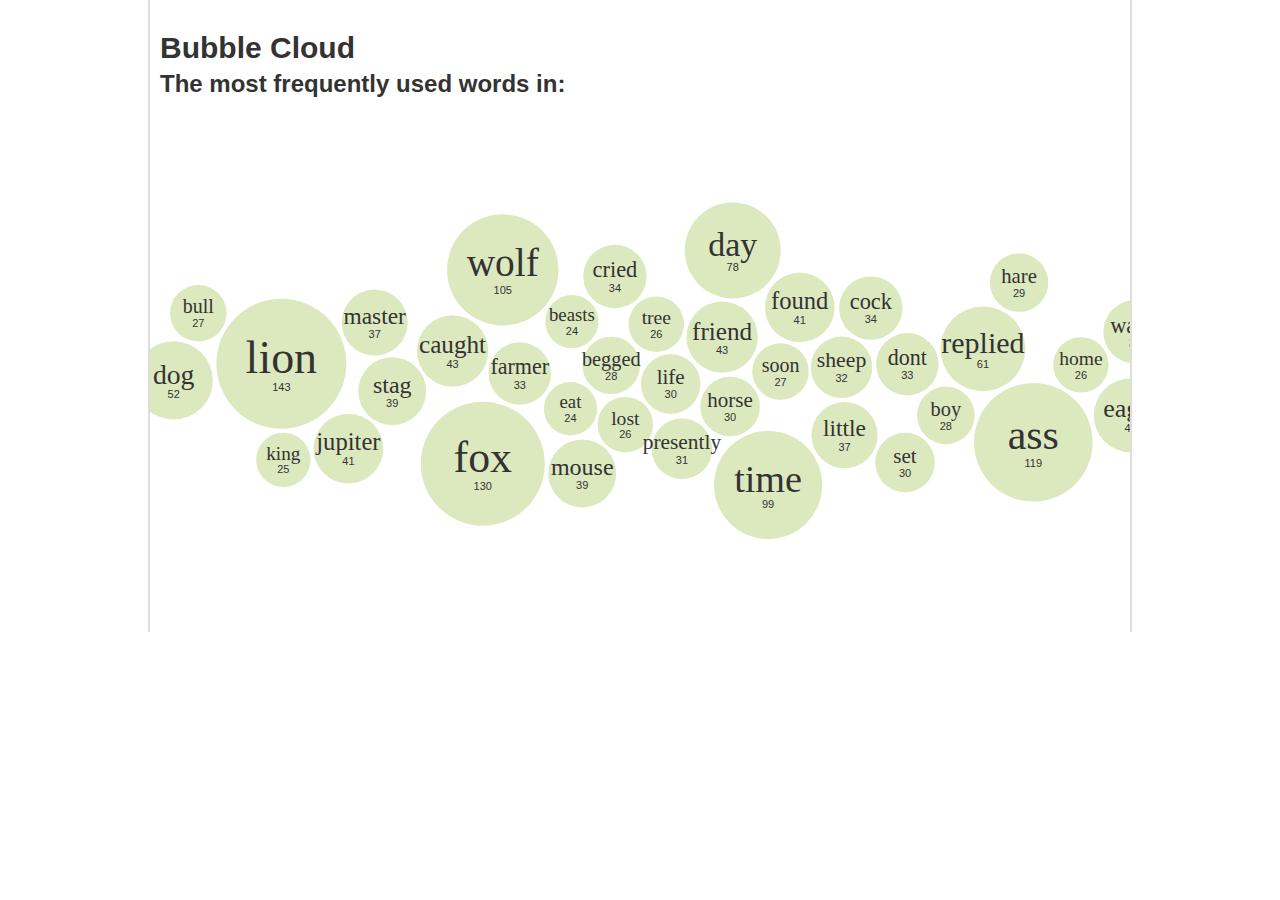
<file: paopaoyun/paopaoyun/index.html>
<!doctype html>
<!--[if lt IE 7]> <html class="no-js ie6 oldie" lang="en"> <![endif]-->
<!--[if IE 7]>    <html class="no-js ie7 oldie" lang="en"> <![endif]-->
<!--[if IE 8]>    <html class="no-js ie8 oldie" lang="en"> <![endif]-->
<!--[if gt IE 8]><!--> <html class="no-js" lang="en"> <!--<![endif]-->
<head>
  <meta charset="utf-8">
  <meta http-equiv="X-UA-Compatible" content="IE=edge,chrome=1">

  <title>vis</title>
  <meta name="description" content="">
  <meta name="author" content="">

  <meta name="viewport" content="width=device-width,initial-scale=1">

  <!-- CSS concatenated and minified via ant build script-->
  <link rel="stylesheet" href="css/reset.css">
  <link rel="stylesheet" href="css/bootstrap.min.css">
  <link rel="stylesheet" href="css/style.css">
  <!-- end CSS-->

  <script src="js/libs/modernizr-2.0.6.min.js"></script>
</head>

<body>

  <div id="container" class="container">
<!--       <select id="text-select">
        <option value="sherlock">Sherlock Holmes</option>
        <option value="aesop">Aesop's Fables</option>
        <option value="alice">Alice in Wonderland</option>
        <option value="gulliver">Gulliver's Travels</option>
      </select> -->
    <header>
    <h1>Bubble Cloud</h1>
    <h2>The most frequently used words in:</h2>
    <!--  <h2 id="book-title"></h2> -->
    </header>
    <div id="main" role="main">
      <div id="vis"></div>
      <!-- <div id="status"></div>
      <div id="controls"> -->
<!--         <h3>Jitter</h3>
        <form id="jitter"> oninput="output.value = (jitter_input.value / 200).toFixed(3)" >
          <input id="jitter_input" type="range" min="0" max="200" value="100" style="width:240px;">
          <output name="output" for="input">0.5</output>
        </form> -->
      </div>
    </div>
<!--     <footer>
    <p><a href="http://vallandingham.me/building_a_bubble_cloud.html">Blog Post</a> | <a href="https://github.com/vlandham/bubble_cloud">Source Code</a> | <a href="http://www.nytimes.com/interactive/2012/09/04/us/politics/democratic-convention-words.html">Original Inspiration</a></p>
    </footer> -->
  </div> <!--! end of #container -->


  <!-- <script src="//ajax.googleapis.com/ajax/libs/jquery/1.7.2/jquery.min.js"></script> -->
  <script>window.jQuery || document.write('<script src="js/libs/jquery-1.7.2.min.js"><\/script>')</script>


  <script defer src="js/plugins.js"></script>
  <script src="js/libs/coffee-script.js"></script>
  <script src="js/libs/d3.min.js"></script>
  <script type="text/coffeescript" src="coffee/vis.coffee"></script>
  <script type="text/javascript">
  </script>


  <script> 
    window._gaq = [['_setAccount','UA-17355070-1'],['_trackPageview'],['_trackPageLoadTime']];
    Modernizr.load({
      load: ('https:' == location.protocol ? '//ssl' : '//www') + '.google-analytics.com/ga.js'
    });
  </script>


  <!--[if lt IE 7 ]>
    <script src="//ajax.googleapis.com/ajax/libs/chrome-frame/1.0.3/CFInstall.min.js"></script>
    <script>window.attachEvent('onload',function(){CFInstall.check({mode:'overlay'})})</script>
  <![endif]-->
  
</body>
</html>
</file>
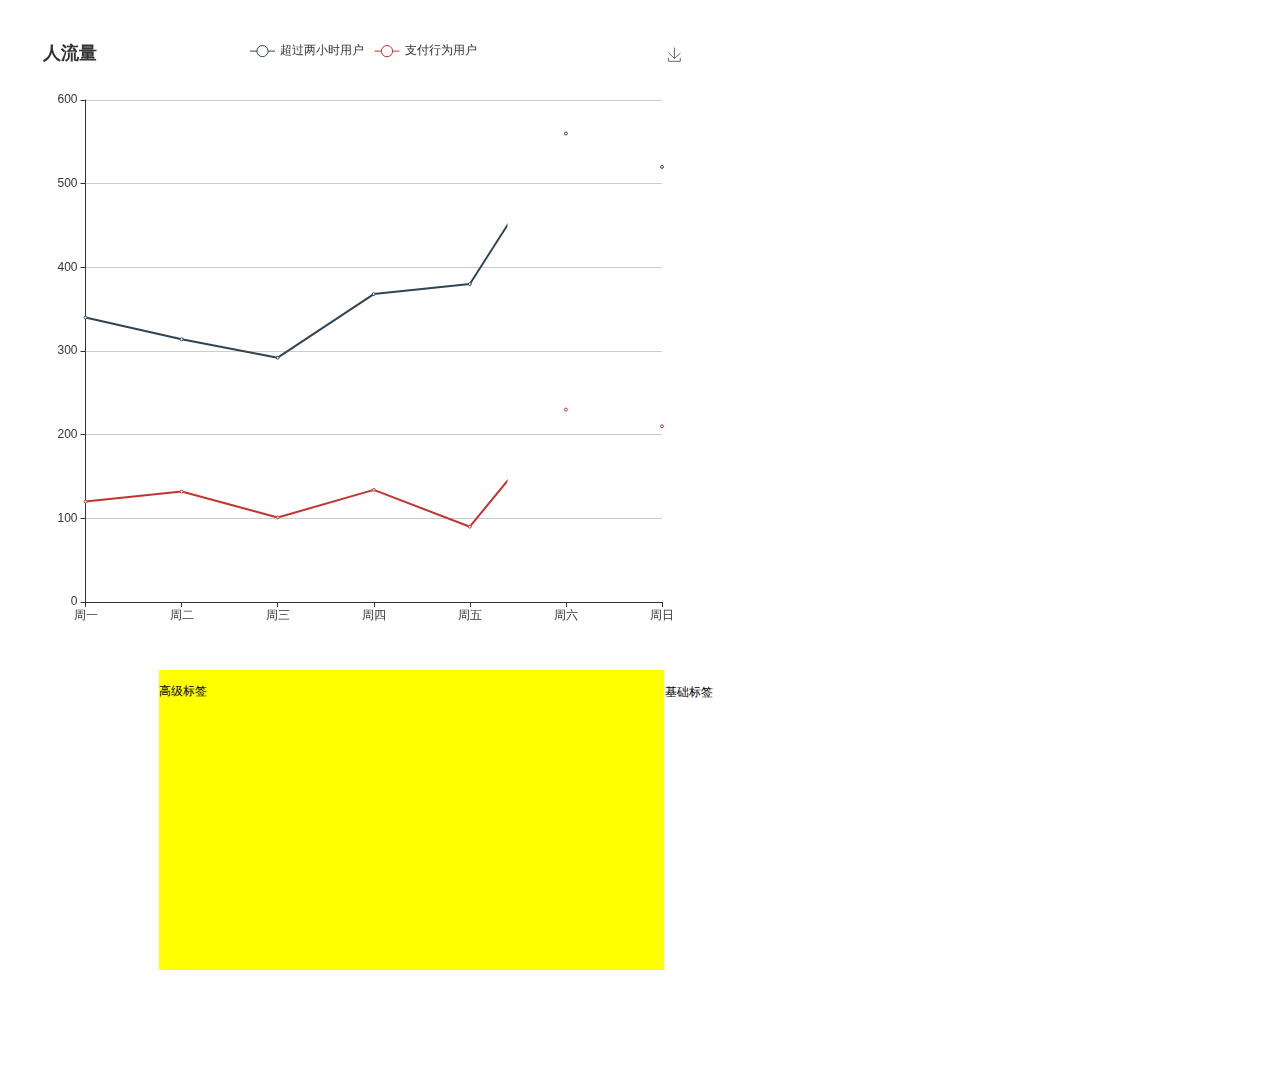
<file: partition-perfect/partition-perfect.html>
<!DOCTYPE html>
<html>
  <head>
    <meta charset="utf-8">
    <title>Sequences sunburst</title>
    <script src="https://d3js.org/d3.v3.min.js"></script>
	<script src="echarts.min.js"></script>
    <link rel="stylesheet" type="text/css"
      href="https://fonts.googleapis.com/css?family=Open+Sans:400,600">
    <link rel="stylesheet" type="text/css" href="css/sequences.css"/>
  </head>
  <body>
    <div id="echarts-main"></div>
	<div id="main" >
		<p>基础标签</p>
      <div id="sequence"></div>
      <div id="chart">
        <div id="explanation" style="visibility: hidden;">
          <span id="percentage"></span><br/>
          of visits begin with this sequence of pages
        </div>
      </div>
    </div>
	<div id = "partition2">
		<p>高级标签</p>
	</div>
		
	<script type="text/javascript" src = "script/main.js"></script>
    
	<script type="text/javascript" src="script/partition-main.js"></script>
    <script type="text/javascript">
      // Hack to make this example display correctly in an iframe on bl.ocks.org
      d3.select(self.frameElement).style("height", "700px");
  </script> 
  </body>
</html>
</file>
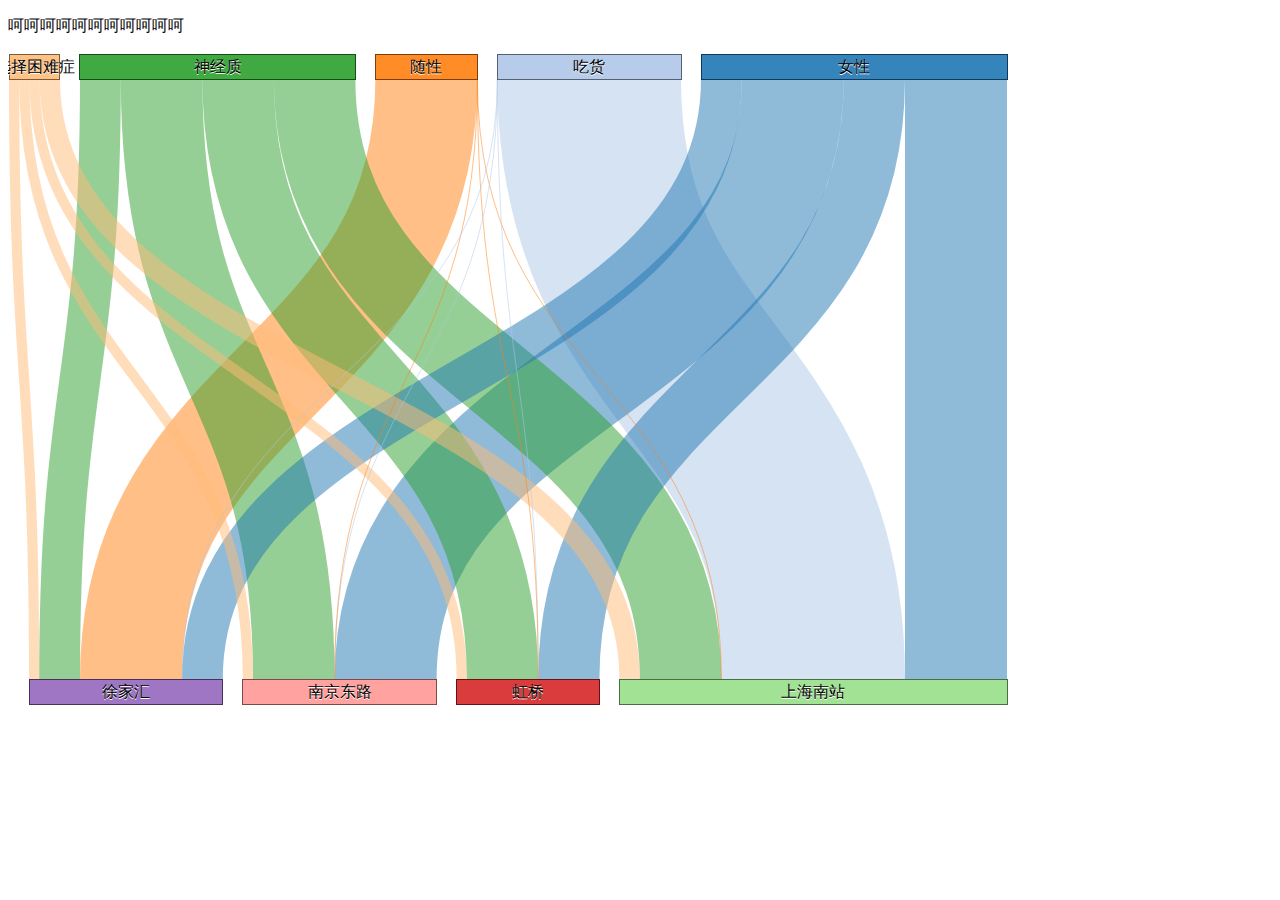
<file: SAHNGQUANBIAOQIAN/SAHNGQUANBIAOQIAN/SHANGQUANBIAOJIAN.html>
<!DOCTYPE html>
<html>
    <head>
        <title>UBS 2015 Q1 Results</title>
        <meta charset="UTF-8">
        <meta name="viewport" content="width=device-width, initial-scale=1.0">
        <link rel="stylesheet" href="styles/style.css" type="text/css"/>
        <script type="text/javascript" src="scripts/d3/d3.js"></script>
        <script src="scripts/sankey.js"></script>
    </head>
    <body>
        <p>呵呵呵呵呵呵呵呵呵呵呵</p>
        
        <p id="chart">
            
        <script>

        var margin = {top: 1, right: 1, bottom: 6, left: 1},
            width = 1000 - margin.left - margin.right, // was 960
            //height = 1500 - margin.top - margin.bottom; // was 500
            height = 650; // UBS Example

        var formatNumber = d3.format(",.0f"),
            format = function(d) { return formatNumber(d) + "m CHF"; },
            color = d3.scale.category20();

        var svg = d3.select("#chart").append("svg")
            .attr("width", width + margin.left + margin.right)
            .attr("height", height + margin.top + margin.bottom)
          .append("g")
            .attr("transform", "translate(" + margin.left + "," + margin.top + ")");

        var sankey = d3.sankey()
            .nodeWidth(25) // was 15
            .nodePadding(20) // was 10
            .size([width, height]);

        var path = sankey.link();

        d3.json("data/ubs.json", function(energy) {  

          sankey
              .nodes(energy.nodes)
              .links(energy.links)
              .layout(32); // what is this? iterations

          var link = svg.append("g").selectAll(".link")
              .data(energy.links)
            .enter().append("path")
              .attr("class", "link")
              .attr("d", path)
              .style("stroke-width", function(d) { return Math.max(1, d.dy); })
              .style("stroke", function(d) { return d.source.color = color(d.source.name.replace(/ .*/, "")); })
              .sort(function(a, b) { return b.dy - a.dy; });

          link.append("title")
              .text(function(d) { return d.source.name + " → " + d.target.name + "\n" + format(d.value); });
              // title is an SVG standard way of providing tooltips, up to the browser how to render this, so changing the style is tricky
            
          var node = svg.append("g").selectAll(".node")
              .data(energy.nodes)
            .enter().append("g")
              .attr("class", "node")
              .attr("transform", function(d) {
                  return "translate(" + d.x + "," + d.y + ")"; 
              })
              .call(d3.behavior.drag()
              .origin(function(d) { return d; })
              .on("dragstart", function() { this.parentNode.appendChild(this); })
              .on("drag", dragmove));

          node.append("rect")
              .attr("height", sankey.nodeWidth())
              .attr("width", function(d) { return d.dy; })
              .style("fill", function(d) { return d.color = color(d.name.replace(/ .*/, "")); })
              .style("stroke", function(d) { return d3.rgb(d.color).darker(2); })
            .append("title")
              .text(function(d) { return d.name + "\n" + format(d.value); });
            
          node.append("text")
              .attr("text-anchor", "middle")
              .attr("x", function (d) { return d.dy / 2 })
              .attr("y", sankey.nodeWidth() / 2)
              .attr("dy", ".35em")
              .text(function(d) { return d.name; })
              .filter(function(d) { return d.x < width / 2; });
                        
          function dragmove(d) {
            //d3.select(this).attr("transform", "translate(" + d.x + "," + (d.y = Math.max(0, Math.min(height - d.dy, d3.event.y))) + ")");
            d3.select(this).attr("transform", "translate(" + (d.x = Math.max(0, Math.min(width - d.dy, d3.event.x))) + "," + d.y + ")");
            sankey.relayout();
            link.attr("d", path);
          }
        });

        </script>
        
       
    </body>
</html>
</file>
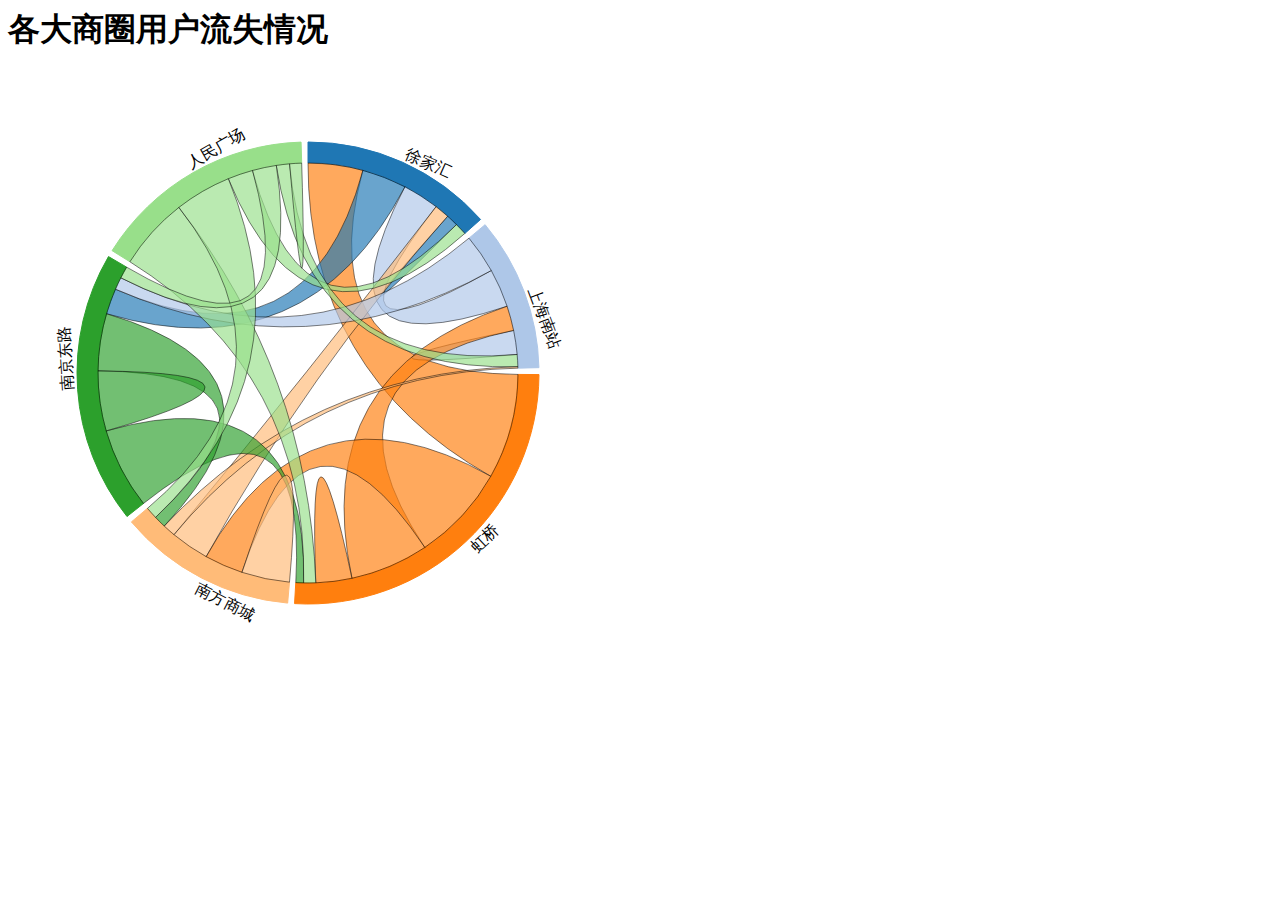
<file: 328/328/xiantu!/Crossfilter.html>
<!-- saved from url=(0055)http://d3.decembercafe.org/demo/layout/chord/Chord.html -->
<html><head><meta http-equiv="Content-Type" content="text/html; charset=UTF-8">  
          
        <title>弦图</title>  
  <style>

	.chord path {
  		fill-opacity: 0.67;
  		stroke: #000;
  		stroke-width: 0.5px;
	}

  </style>
  </head> 
  <h1>各大商圈用户流失情况</h1>
    <body>  
	    <script src = "https://d3js.org/d3.v4.min.js"></script>
		<script async="" src="./Crossfilter_files/analytics.js"></script><script src="./Crossfilter_files/d3.v3.min.js"></script>
		<script>
		
		//1.定义数据
		// 城市名
		var city_name = [ "徐家汇" , "上海南站" , "虹桥" , "南方商城" , "南京东路" ,"人民广场" ];
		
		// 城市人口的来源，如
		//				北京		上海
		//	北京		1000		3045
		//	上海		3214		2000
		// 表示北京市的人口有1000个人来自本地，有3045人是来自上海的移民，总人口为 1000 + 3045
		// 上海市的人口有2000个人来自本地，有3214人是来自北京的移民，总人口为 3214 + 2000
		var population = [
		  [ 1000,  3045　 , 4567　, 1234 , 3714,1000 ],
		  [ 3214,  2000　 , 2060　, 124  , 3234,1000 ],
		  [ 8761,  6545　 , 3000　, 8045 , 647 ,1000 ],
		  [ 3211,  1067  , 3214 , 4000  , 1006 ,1000],
		  [ 2146,  1034　 , 6745 , 4764  , 5000 ,1000],
		  [ 2100,  1098　 , 6045 , 4714  , 2000 ,1000]
		];

		//2.转换数据，并输出转换后的数据
		var chord_layout = d3.layout.chord()
			                 .padding(0.03)		//节点之间的间隔
			                 .sortSubgroups(d3.descending)	//排序
			                 .matrix(population);	//输入矩阵

		var groups = chord_layout.groups();
		var chords = chord_layout.chords();

		console.log( groups );
		console.log( chords );
		
		//3.SVG，弦图，颜色函数的定义
		var width  = 600;
		var height = 600;
		var innerRadius = width/2 * 0.7;
		var outerRadius = innerRadius * 1.1;

		var color20 = d3.scale.category20();

		var svg = d3.select("body")
		    .append("svg")
			.attr("width", width)
			.attr("height", height)
		    .append("g")
			.attr("transform", "translate(" + width/2 + "," + height/2 + ")");

		//4.绘制节点（即分组，有多少个城市画多少个弧形），及绘制城市名称
		var outer_arc =  d3.svg.arc()
					 .innerRadius(innerRadius)
					 .outerRadius(outerRadius);
		
		var g_outer = svg.append("g");
		
		g_outer.selectAll("path")
				.data(groups)
				.enter()
				.append("path")
				.style("fill", function(d) { return color20(d.index); })
				.style("stroke", function(d) { return color20(d.index); })
				.attr("d", outer_arc );
			
		g_outer.selectAll("text")
				.data(groups)
				.enter()
				.append("text")
				.each( function(d,i) { 
					d.angle = (d.startAngle + d.endAngle) / 2; 
					d.name = city_name[i];
				})
				.attr("dy",".35em")
				.attr("transform", function(d){
					return "rotate(" + ( d.angle * 180 / Math.PI ) + ")" +
						   "translate(0,"+ -1.0*(outerRadius+10) +")" +
						    ( ( d.angle > Math.PI*3/4 && d.angle < Math.PI*5/4 ) ? "rotate(180)" : "");
				})
				.text(function(d){
					return d.name;
				});
				

		//5.绘制内部弦（即所有城市人口的来源，即有5*5=25条弧）
		var inner_chord =  d3.svg.chord()
						.radius(innerRadius);
		
		svg.append("g")
			.attr("class", "chord")
		    .selectAll("path")
			.data(chords)
		    .enter()
			.append("path")
			.attr("d", inner_chord )
		    .style("fill", function(d) { return color20(d.source.index); })
			.style("opacity", 1)
			.on("mouseover",function(d,i){
				d3.select(this)
					.style("fill","yellow");
			})
			.on("mouseout",function(d,i) { 
				d3.select(this)
					.transition()
                    .duration(100)
					.style("fill",color20(d.source.index));
			});

		</script>
		
    
<script>
  (function(i,s,o,g,r,a,m){i['GoogleAnalyticsObject']=r;i[r]=i[r]||function(){
  (i[r].q=i[r].q||[]).push(arguments)},i[r].l=1*new Date();a=s.createElement(o),
  m=s.getElementsByTagName(o)[0];a.async=1;a.src=g;m.parentNode.insertBefore(a,m)
  })(window,document,'script','https://www.google-analytics.com/analytics.js','ga');

  ga('create', 'UA-79934925-1', 'auto');
  ga('send', 'pageview');

</script>  
  
<div id="cntvlive2-is-installed"></div></body></html>
</file>
<file: paopaoyun/paopaoyun/css/style.css>
body {
}

a, a:visited {
  color:#333;
}

#container {
  padding-top:20px;
  width: 980px;
  border-left: 2px #ddd solid;
  border-right: 2px #ddd solid;
}

header {
  padding: 10px;
}

#book-title {
  font-family: georgia, "times new roman", times, serif;
  color: #555;
  font-size: 2.3em;
  text-align: center;
}

#text-select {
  float:right;
  margin-right: 10px;
}

#vis {
  overflow: hidden;
  position: relative;
}

#status {
  padding:0 0 20px 20px;
}

#controls {
  padding: 20px;
  background-color: #eee;
  margin: 10px;
  width: 350px;
}

#bubble-background {
  fill: none;
  pointer-events: all;
}

.bubble-node {
  /* fill: #d1e0f3; */
  fill: #DCE9BE;
}

.bubble-hover {
  /* fill: #b8c7d9; */
  fill: #E8E9E7;
}

.bubble-selected {
  /* fill: #a8c8ee;  */
  fill: #CEE98F;
  /* stroke: #6081a3; */
  stroke: #A6BA92;
  stroke-width: 1.5px;
}

.active {
  color: #A6BA92
}

a.bubble-label {
  font-family: georgia, "times new roman", times, serif;
  color: inherit;
  cursor: pointer;
  display: block;
  text-align: center;
  text-decoration: none;
  line-height: 1em;
  position: absolute;
}


.bubble-label .bubble-label-value {
  font: 11px sans-serif;
  white-space: nowrap;
}

footer p {
  text-align: center;
  padding-top:20px;
  padding-bottom:20px;
  font: 13px sans-serif;
}
</file>
<file: partition-perfect/css/sequences.css>
body {
  font-family: 'Open Sans', sans-serif;
  font-size: 12px;
  font-weight: 400;
  background-color: #fff;

  margin-top: 10px;
}

#main {
  float:right;
  width: 40%;
  height: 400px;
  padding:1px;
  margin-right:100px;
  
}
#echarts-main{
  float:left;
  width: 650px;
  height: 600px;
  padding:15px;
  margin:15px;
 
}
#partition2{
	float:right;
	width:40%;
	height:300px;
	background-color:yellow;
}


#sidebar {
  float: right;
  width: 100px;
}

#sequence {
  width: 600px;
  height: 40px;
}

#legend {
  padding: 10px 0 0 3px;
}

#sequence text, #legend text {
  font-weight: 600;
  fill: #fff;
}

#chart {
  position: relative;
}

#chart path {
  stroke: #fff;
}

#explanation {
  position: absolute;
  top: 130px;
  left: 170px;
  width: 140px;
  text-align: center;
  color: #666;
  z-index: -1;
}

#percentage {
  font-size: 2.5em;
}
</file>
<file: SAHNGQUANBIAOQIAN/SAHNGQUANBIAOQIAN/styles/style.css>
body {
    background-color: white;
}

#chart {
  height: 650px; /* must at least match the svg, to place content after it!*/
}

.node rect {
  cursor: move;
  fill-opacity: .9;
  shape-rendering: crispEdges;
}

.node text {
  pointer-events: none;
  text-shadow: 0 1px 0 #fff;
}

.link {
  fill: none;
  /*stroke: #000;*/
  stroke-opacity: .5;
}

.link:hover {
  stroke-opacity: .8;
}
</file>
